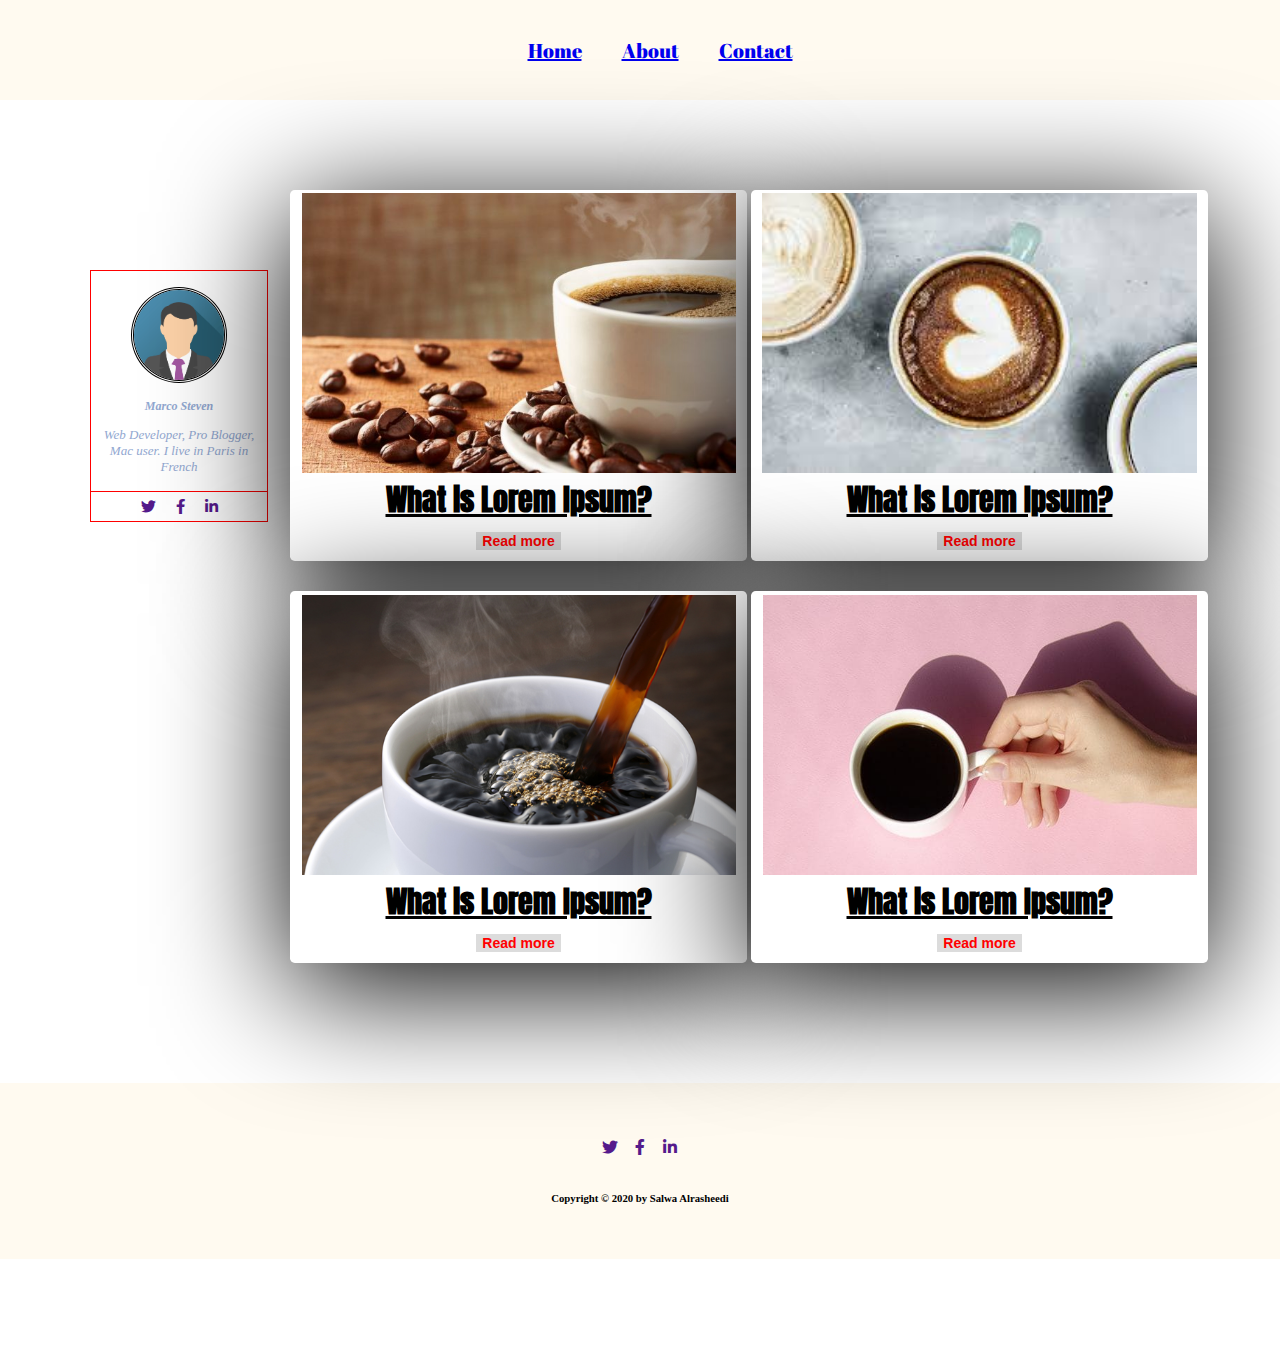
<file: index.html>
<!DOCTYPE html>
<html lang="en" dir="ltr">
  <head>
    <meta charset="utf-8">
    <title>Post Card</title>
    <link rel="stylesheet" href="css/index-style.css">
    <link rel="preconnect" href="https://fonts.gstatic.com">
    <link href="https://fonts.googleapis.com/css2?family=Anton&display=swap" rel="stylesheet">
    <link rel="stylesheet" href="https://cdnjs.cloudflare.com/ajax/libs/font-awesome/5.15.0/css/all.min.css">
    <link href="https://fonts.googleapis.com/css2?family=Abril+Fatface&display=swap" rel="stylesheet">
  </head>
  <body>
    <div class="container">
      <div class="blog-post__header">
        <nav>
          <ul>
            <li><a href="index.html">Home</a></li>
            <li><a href="#">About</a></li>
            <li><a href="#">Contact</a></li>
          </ul>
        </nav>
      </div>
      <div class="postcard">
        <div class="asid-bio">
          <figure class="bio-img">
                <img src="image1/img_avatar.png"  alt="">
              </figure>
              <h1>Marco Steven</h1>
              <p>Web Developer, Pro Blogger, Mac user. I live in Paris in French</p>
              <ul>
                <li><a href=""><i class="fab fa-twitter"></i></a></li>
                <li><a href=""><i class="fab fa-facebook-f"></i></a></li>
                <li><a href=""><i class="fab fa-linkedin-in"></i></a></li>
              </ul>
            </div>
        <div class="main-card">
          <div class="blog-post-card">
            <img src="image1/img0.png" alt="" class="blog-img">
            <h1>What is Lorem Ipsum?</h1>
            <a href="page2.html"><button class="button1">Read more</button></a>
          </div>
          <div class="blog-post-card">
            <img src="image1/img1.png" alt="" class="blog-img">
            <h1>What is Lorem Ipsum?</h1>
            <a href="page2.html"><button class="button1">Read more</button></a>
          </div>
          <div class="blog-post-card">
            <img src="image1/img2.png" alt="" class="blog-img">
            <h1>What is Lorem Ipsum?</h1>
            <a href="page2.html"><button class="button1">Read more</button></a>
          </div>
          <div class="blog-post-card">
            <img src="image1/img3.png" alt="" class="blog-img">
            <h1>What is Lorem Ipsum?</h1>
            <a href="page2.html"><button class="button1">Read more</button></a>
          </div>
        </div>
        </div>
        <div class="blog-post__footer">
          <div class="madia">
            <ul>
              <li><a href=""><i class="fab fa-twitter"></i></a></li>
              <li><a href=""><i class="fab fa-facebook-f"></i></a></li>
              <li><a href=""><i class="fab fa-linkedin-in"></i></a></li>
            </ul>
          </div>
          <h6>Copyright © 2020 by Salwa Alrasheedi</h6>
        </div>
    </div>
  </body>
</html>
</file>
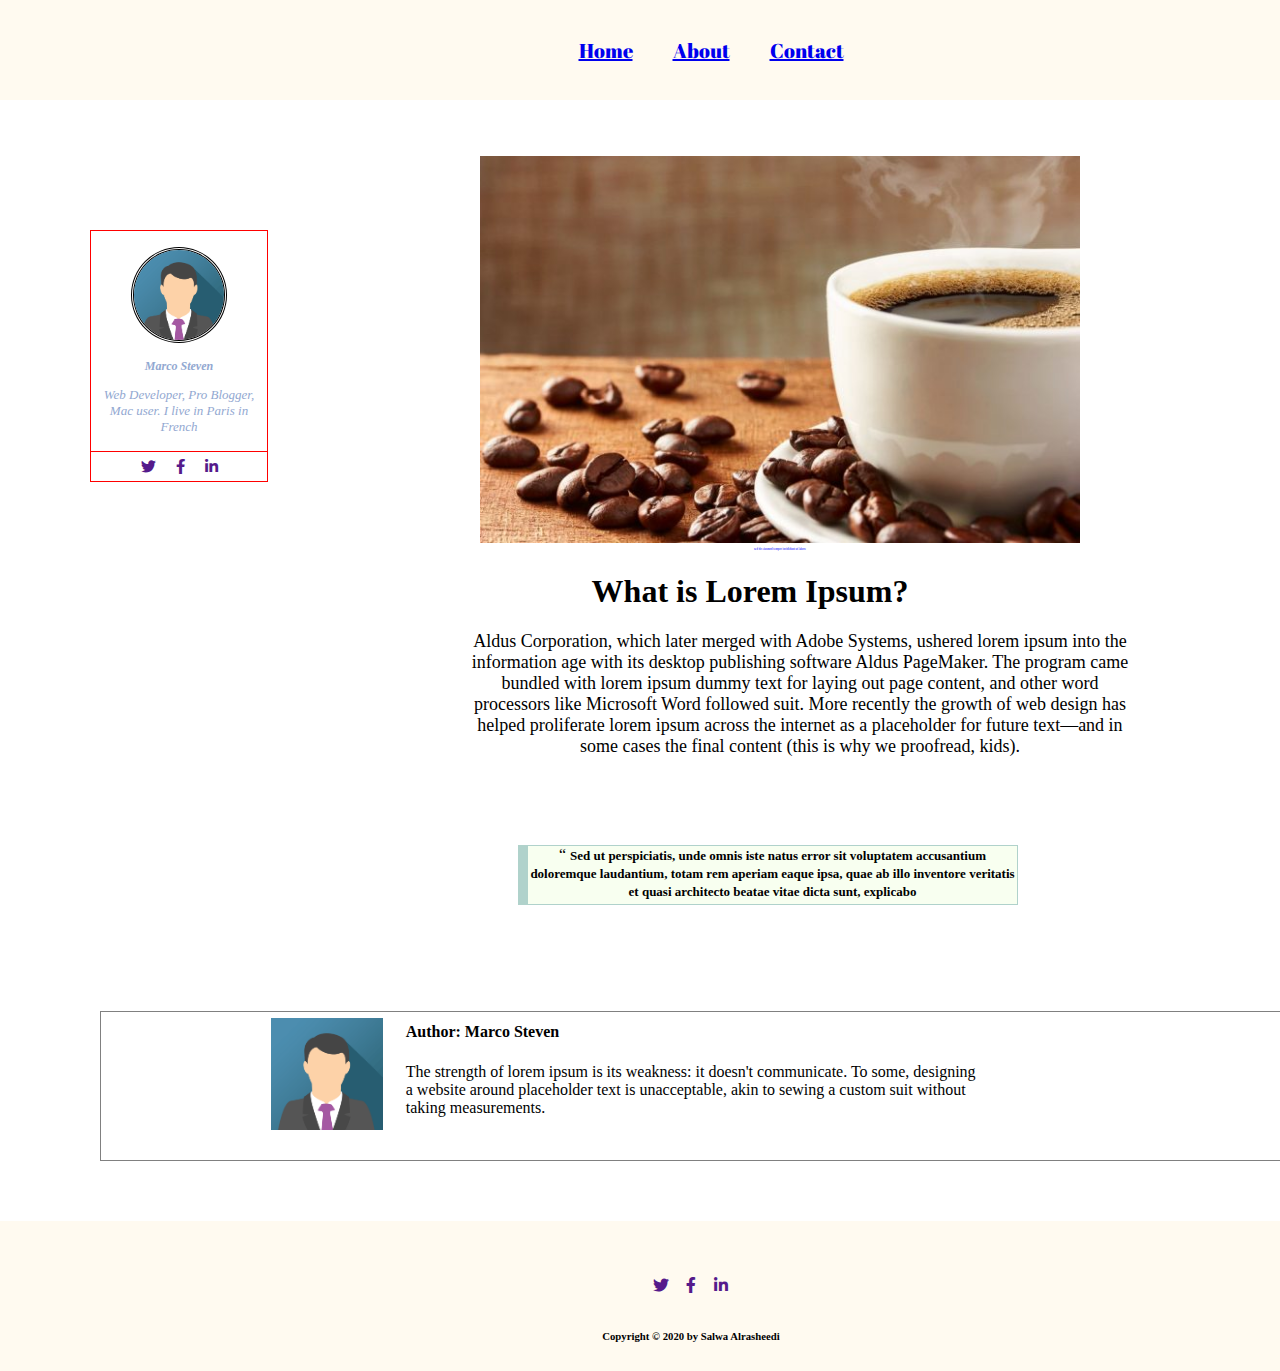
<file: page2.html>
<!DOCTYPE html>
<html lang="en" dir="ltr">
  <head>
    <meta charset="utf-8">
    <title>Blog Post</title>
    <link rel="stylesheet" href="css/page2-style.css">
    <link rel="stylesheet" href="https://cdnjs.cloudflare.com/ajax/libs/font-awesome/5.15.0/css/all.min.css">
    <link href="https://fonts.googleapis.com/css2?family=Abril+Fatface&display=swap" rel="stylesheet">
  </head>
  <body>
    <div class="container">
      <div class="blog-post__header">
        <nav>
          <ul>
            <li><a href="index.html">Home</a></li>
            <li><a href="#">About</a></li>
            <li><a href="#">Contact</a></li>
          </ul>
        </nav>
      </div>
      <div class="mainbig">
        <div class="asid-bio">
          <figure class="bio-img">
            <img src="image1/img_avatar.png" alt="">
          </figure>
          <h1>Marco Steven</h1>
          <p>Web Developer, Pro Blogger, Mac user. I live in Paris in French</p>
          <ul>
            <li><a href=""><i class="fab fa-twitter"></i></a></li>
            <li><a href=""><i class="fab fa-facebook-f"></i></a></li>
            <li><a href=""><i class="fab fa-linkedin-in"></i></a></li>
          </ul>
        </div>
        <div class="blog-main">
          <figure class="blog-post__img">
            <img src="image1/img0.png" width="600px" alt="post img1">
            <figcaption>sed do eiusmod tempor incididunt ut labore</figcaption>
          </figure>
          <h1 class="blog-post__title1">What is Lorem Ipsum?</h1>
          <p class="blog-post__prg">Aldus Corporation, which later merged with Adobe Systems, ushered lorem ipsum into the information age with its desktop publishing software Aldus PageMaker. The program came bundled with lorem ipsum dummy text for laying out page content, and other word processors like Microsoft Word followed suit. More recently the growth of web design has helped proliferate lorem ipsum across the internet as a placeholder for future text—and in some cases the final content (this is why we proofread, kids).</p>
          <blockquote class="blog-post__quote" cite="http://">
            <p>Sed ut perspiciatis, unde omnis iste natus error sit voluptatem accusantium doloremque laudantium, totam rem aperiam eaque ipsa, quae ab illo inventore veritatis et quasi architecto beatae vitae dicta sunt, explicabo</p>
          </blockquote>
         </div>
       </div>
       <div class="blog-post__Author">
         <figure class="blog-post__imgava">
           <img src="image1/img_avatar.png" width="50%" alt="post img">
         </figure>
         <div class="blog-post__inft">
           <h4 class="blog-post__title2">Author: Marco Steven</h4>
           <p class="blog-post__pth">The strength of lorem ipsum is its weakness: it doesn't communicate. To some, designing a website around placeholder text is unacceptable, akin to sewing a custom suit without taking measurements.</p>
         </div>
       </div>
       <div class="blog-post__footer">
         <div class="madia">
           <ul>
             <li><a href=""><i class="fab fa-twitter"></i></a></li>
             <li><a href=""><i class="fab fa-facebook-f"></i></a></li>
             <li><a href=""><i class="fab fa-linkedin-in"></i></a></li>
           </ul>
         </div>
         <h6>Copyright © 2020 by Salwa Alrasheedi</h6>
       </div>
     </div>
  </body>
</html>
</file>
<file: css/index-style.css>
@import url(content/header.css);
@import url(content/index-main.css);
@import url(content/asid.css);
@import url(content/footer.css);

body{
  margin: 0;
  padding: 0;
}

.container{
  display: grid;
  grid-gap: 90px;
  grid-template-columns: auto auto;
  grid-template-rows: 100px auto auto auto;
  grid-template-areas: "header header   "
                       "asid   main"
                      " footfoot footfoot ";
}
</file>
<file: css/page2-style.css>
@import url(content/header.css);
@import url(content/main.css);
@import url(content/author.css);
@import url(content/footer.css);
@import url(content/asid.css);


body{
  margin: 0;
  padding: 0;
}


.container{
  display: grid;
  grid-gap: 50px;
  grid-template-columns: auto auto;
  grid-template-rows: 100px auto auto 150px;
  grid-template-areas:  " header header "
                       " asid  main"
                       "Author Author"
                       " footfoot footfoot ";
       }
</file>
